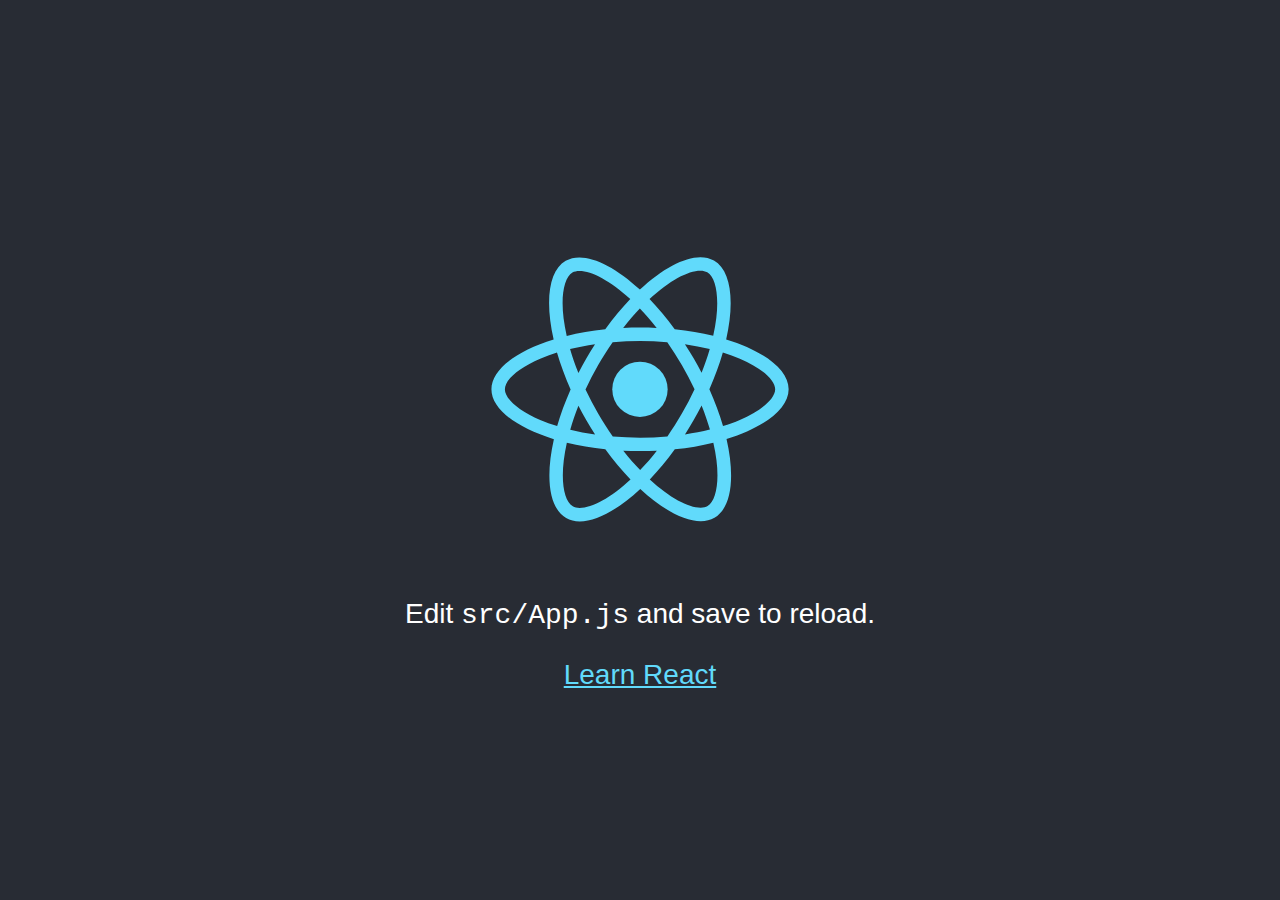
<file: index.html>
<!doctype html><html lang="en"><head><meta charset="utf-8"/><link rel="icon" href="/favicon.ico"/><meta name="viewport" content="width=device-width,initial-scale=1"/><meta name="theme-color" content="#000000"/><meta name="description" content="Web site created using create-react-app"/><link rel="apple-touch-icon" href="/logo192.png"/><link rel="manifest" href="/manifest.json"/><title>React App</title><script defer="defer" src="/static/js/main.ede8c403.js"></script><link href="/static/css/main.f855e6bc.css" rel="stylesheet"></head><body><noscript>You need to enable JavaScript to run this app.</noscript><div id="root"></div></body></html>
</file>
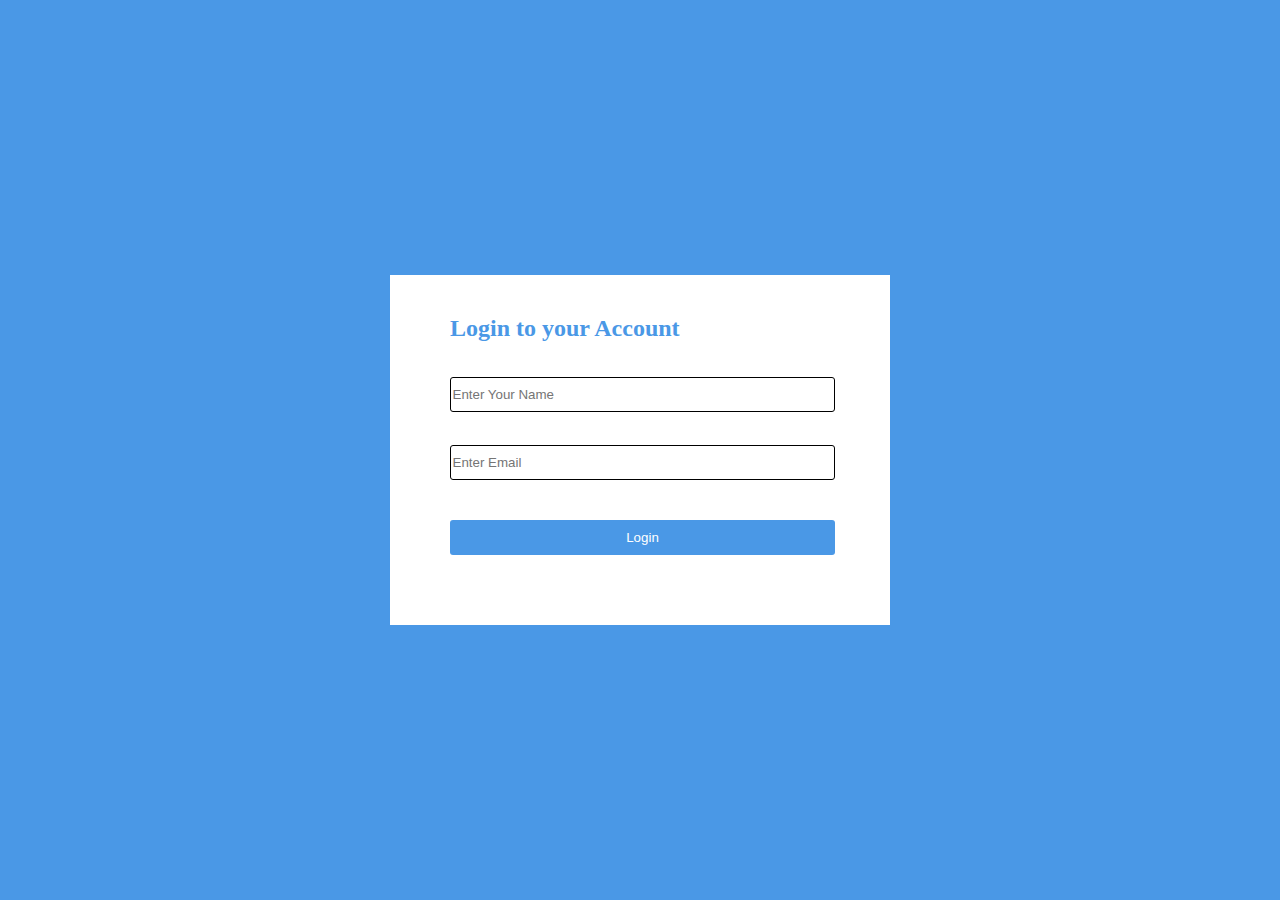
<file: Projects/form.html>
<!DOCTYPE html>
<html lang="en">
<head>
    <meta charset="UTF-8">
    <meta name="viewport" content="width=device-width, initial-scale=1.0">
    <link rel="stylesheet" href="form.css">
    <title>Forms</title>
</head>
<body>
    <div class="main">
        <form>
            <div class="heading">
                <h2>Login to your Account</h2>
            </div>
            <div class="detail">
                <input class="name" type="text" name="detail" id="Name" placeholder="Enter Your Name"> <br><br>
                <input class="mail" type="text" name="detail" id="Email" placeholder="Enter Email">
            </div>
            <button>Login</button>
        </form>
    </div>
</body>
</html>
</file>
<file: static/css/main.f855e6bc.css>
body{-webkit-font-smoothing:antialiased;-moz-osx-font-smoothing:grayscale;font-family:-apple-system,BlinkMacSystemFont,Segoe UI,Roboto,Oxygen,Ubuntu,Cantarell,Fira Sans,Droid Sans,Helvetica Neue,sans-serif;margin:0}code{font-family:source-code-pro,Menlo,Monaco,Consolas,Courier New,monospace}.App{text-align:center}.App-logo{height:40vmin;pointer-events:none}@media (prefers-reduced-motion:no-preference){.App-logo{animation:App-logo-spin 20s linear infinite}}.App-header{align-items:center;background-color:#282c34;color:#fff;display:flex;flex-direction:column;font-size:calc(10px + 2vmin);justify-content:center;min-height:100vh}.App-link{color:#61dafb}@keyframes App-logo-spin{0%{transform:rotate(0deg)}to{transform:rotate(1turn)}}
/*# sourceMappingURL=main.f855e6bc.css.map*/
</file>
<file: Projects/form.css>
* {
    margin: 0px;
    padding: 0px;
}

body {
    height: 100vh;
    background-color: rgb(74, 152, 230);
    display: flex;
    justify-content: center;
    align-items: center;
}

.main {
    height: 350px;
    width: 500px;
    background-color: #fff;
}

form {
    margin-left: 60px;
    margin-right: 60px;
}

.heading {
    color: rgb(74, 152, 230);
    margin-top: 40px;
    margin-bottom: 35px;
    
}

.name , .mail {
    width: 100%;
    height: 30px;
    padding: 1.5px;
    border-radius: 3px;
    border: black 1px solid ;
}

.mail {
    margin-top: 15px;
    margin-bottom: 15px;
}

button {
    width: 385px;
    height: 35px;
    background-color: rgb(74,152,230);
    border: none;
    border-radius: 3px;
    color: white;
    margin-top: 25px;
    border: transparent 1px solid;
}

button:hover {
    cursor: pointer;
}
</file>
